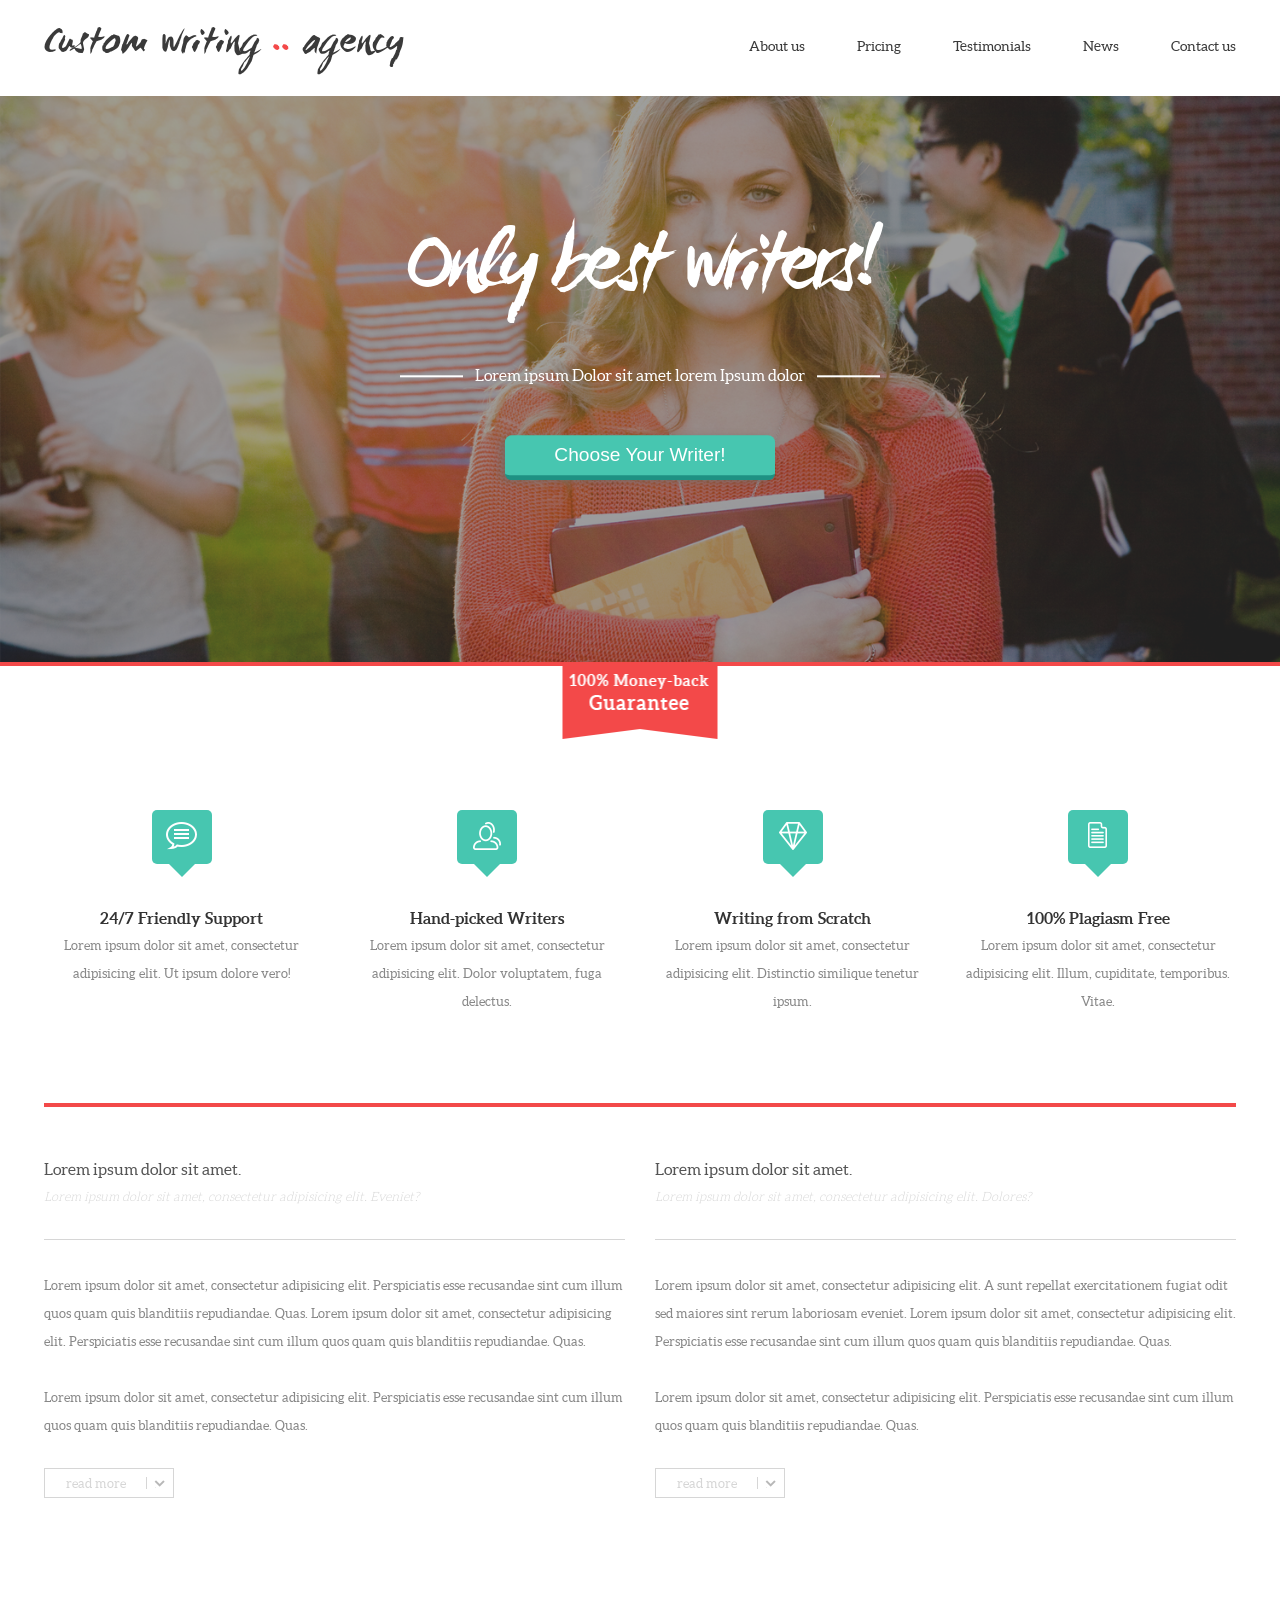
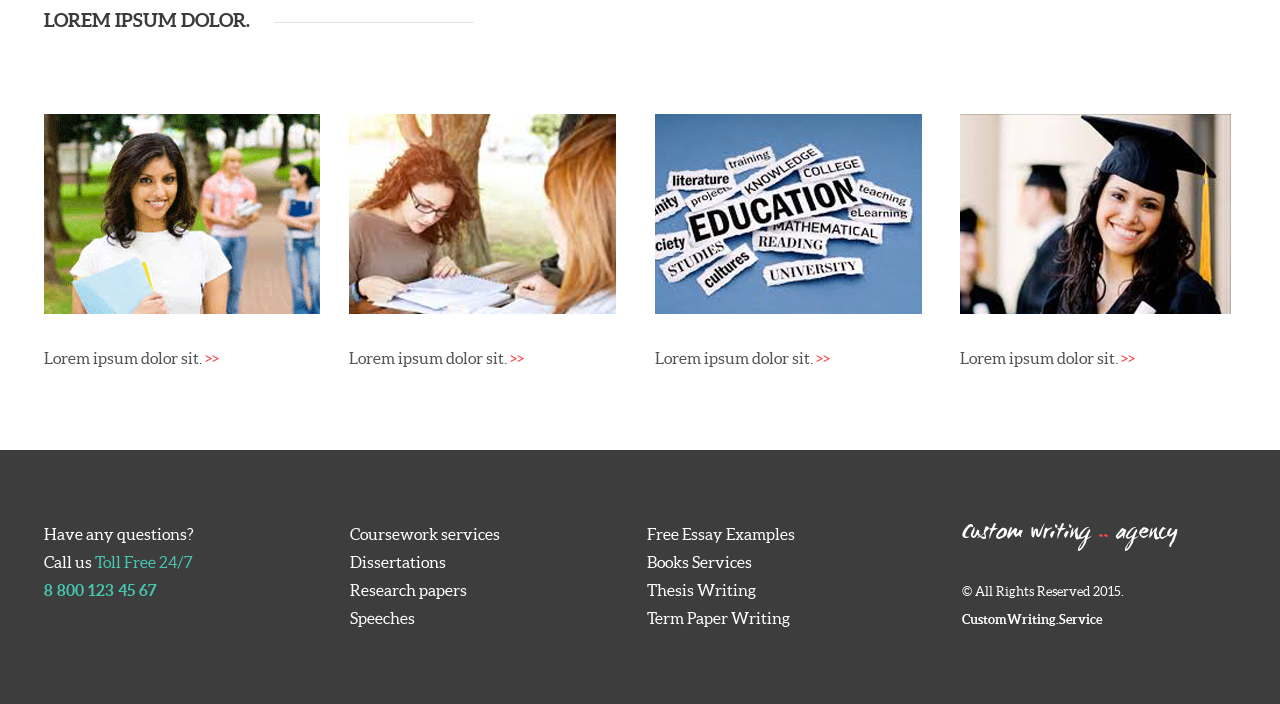
<file: index.html>
<!DOCTYPE html>
<html lang="en">
<head>
	<meta charset="UTF-8">
	<title>customwriting</title>
	<link rel="stylesheet" href="css/style.css">
    
</head>
<body>
	<div class="main-cont">
		<div class="nav-cont">
			<div class="logo"><a href="#" class="logo-link">Custom writing <span>..</span> agency</a></div>  
			<ul>
				<li><a href="#">About us</a></li>
				<li><a href="#">Pricing</a></li>
				<li><a href="#">Testimonials</a></li>
				<li><a href="#">News</a></li>
				<li><a href="#">Contact us</a></li>
			</ul>
		</div>
        <div class="img-cont">
             <div class="img-cont-bg"></div>
             <div class="img-cont-inside">
                <h2>Only best writers!</h2>
                <p>Lorem ipsum Dolor sit amet lorem Ipsum dolor</p>
                <button type="button">Choose Your Writer!</button>
             </div>
             <div class="img-cont-outside">
                     <img src="img/flag.png" alt="">
             </div>
        </div>
        <div class="benefit-cont">
        	<div class="benefit-cont-item">
                    <div class="item-img">
                        <div class="item-img1"></div>
                    </div>
                           <div class="item-text">
                                   <h3>24/7 Friendly Support</h3>
                                   <p>Lorem ipsum dolor sit amet, consectetur adipisicing elit. Ut ipsum dolore vero!</p>
                           </div>       
            </div>
        	<div class="benefit-cont-item">
                    <div class="item-img">
                        <div class="item-img2"></div>
                    </div>
                           <div class="item-text">
                                   <h3>Hand-picked Writers</h3>
                                   <p>Lorem ipsum dolor sit amet, consectetur adipisicing elit. Dolor voluptatem, fuga delectus.</p>
                           </div>       
            </div>
        	<div class="benefit-cont-item">
                    <div class="item-img">
                        <div class="item-img3"></div>
                    </div>
                           <div class="item-text">
                                   <h3>Writing from Scratch</h3>
                                   <p>Lorem ipsum dolor sit amet, consectetur adipisicing elit. Distinctio similique tenetur ipsum.</p>
                           </div>       
                </div>
        	<div class="benefit-cont-item">
                    <div class="item-img">
                        <div class="item-img4"></div>
                    </div>
                           <div class="item-text">
                                   <h3>100% Plagiasm Free</h3>
                                   <p>Lorem ipsum dolor sit amet, consectetur adipisicing elit. Illum, cupiditate, temporibus. Vitae.</p>
                           </div>       
                </div>
        </div>
        <section class="content-cont">
        	<article>
                 <h3>Lorem ipsum dolor sit amet.</h3>
                        <p><span>Lorem ipsum dolor sit amet, consectetur adipisicing elit. Eveniet?</span></p>
                        <hr>
                        <p>Lorem ipsum dolor sit amet, consectetur adipisicing elit. Perspiciatis esse recusandae sint cum illum quos quam quis blanditiis repudiandae. Quas. Lorem ipsum dolor sit amet, consectetur adipisicing elit. Perspiciatis esse recusandae sint cum illum quos quam quis blanditiis repudiandae. Quas.</p>
                          <p>Lorem ipsum dolor sit amet, consectetur adipisicing elit. Perspiciatis esse recusandae sint cum illum quos quam quis blanditiis repudiandae. Quas.</p>
                        <button type="button"><p></p><a href="#"></a></button>
                        <p class="spoiler">Lorem ipsum dolor sit amet, consectetur adipisicing elit. Accusantium, ad. Lorem ipsum dolor sit amet, consectetur adipisicing elit. Obcaecati accusantium architecto est modi, suscipit rerum at autem expedita soluta nostrum nulla facere corrupti similique itaque. Perferendis quae explicabo voluptate rem.</p>       
                </article>
        	<article>
                 <h3>Lorem ipsum dolor sit amet.</h3>
                        <p><span>Lorem ipsum dolor sit amet, consectetur adipisicing elit. Dolores?</span></p>
                        <hr>
                        <p>Lorem ipsum dolor sit amet, consectetur adipisicing elit. A sunt repellat exercitationem fugiat odit sed maiores sint rerum laboriosam eveniet. Lorem ipsum dolor sit amet, consectetur adipisicing elit. Perspiciatis esse recusandae sint cum illum quos quam quis blanditiis repudiandae. Quas.</p>
                          <p>Lorem ipsum dolor sit amet, consectetur adipisicing elit. Perspiciatis esse recusandae sint cum illum quos quam quis blanditiis repudiandae. Quas.</p>
                        <button type="button"><p></p><a href="#"></a></button>
                        <p class="spoiler">Lorem ipsum dolor sit amet, consectetur adipisicing elit. Eum, soluta!</p>       
                </article>
        </section>
        <div class="news-cont">
            <div class="news-cont-title">
                <h2>Lorem ipsum dolor.</h2>
            </div>
        	<div class="news-cont-item">
                 <div class="news-cont-item-img"><img src="img/news1.png" alt=""></div>
                        <p>Lorem ipsum dolor sit.</p>       
            </div>
        	<div class="news-cont-item">
                 <div class="news-cont-item-img"><img src="img/news2.png" alt=""></div>
                        <p>Lorem ipsum dolor sit.</p>       
            </div>
        	<div class="news-cont-item">
                 <div class="news-cont-item-img"><img src="img/news3.png" alt=""></div>
                        <p>Lorem ipsum dolor sit.</p>       
            </div>
        	<div class="news-cont-item">
                 <div class="news-cont-item-img">
                    <img src="img/news4.png" alt=""></div>
                        <p>Lorem ipsum dolor sit.</p>       
            </div>
        </div>
        <footer>
        	<div class="footer-item left-footer">
                 <p>Have any questions? <br />Call us <span>Toll Free 24/7 <strong>8 800 123 45 67</strong></span></p>       
            </div>
        	<div class="footer-item center-footer">
                        <ul>
                            <li>Coursework services</li>
                            <li>Dissertations</li>
                            <li>Research papers</li>
                            <li>Speeches</li>
                        </ul>
                       <ul>
                            <li>Free Essay Examples</li>
                            <li>Books Services</li>
                            <li>Thesis Writing</li>
                            <li>Term Paper Writing</li>
                       </ul>       
            </div>
        	<div class="footer-item right-footer">
                <a href="#" class="right-footer-logo">Custom writing <span>..</span> agency</a>
                <p>© All Rights Reserved 2015.</p> 
                <p><strong>CustomWriting.Service</strong></p>       
            </div>
        </footer>
	</div>
<script src="http://code.jquery.com/jquery-2.1.4.min.js"></script>
<script src="js/main.js"></script>
</body>
</html>
</file>
<file: css/style.css>
.main-cont {
  max-width: 100%;
  margin-left: auto;
  margin-right: auto;
  background-image: linear-gradient(to right, rgba(102, 102, 255, 0.5), rgba(179, 179, 255, 0.5) 85.71429%, transparent 85.71429%);
  background-size: 17.07317%;
  background-origin: content-box;
  background-clip: content-box;
  background-position: left top;
  background: #fff;
}
.main-cont:after {
  content: " ";
  display: block;
  clear: both;
}
@media screen and (max-width: 768px) {
  .main-cont {
    margin: 0;
  }
}

.nav-cont {
  background: #fff;
  margin-left: 3.41463%;
  width: 93.17073%;
  float: left;
  margin-right: 2.43902%;
}
.nav-cont .logo {
  width: 40.2439%;
  float: left;
  margin-right: 2.43902%;
}
.nav-cont ul {
  width: 57.31707%;
  float: right;
  margin-right: 0;
}
@media screen and (max-width: 768px) {
  .nav-cont .logo {
    width: 65.85366%;
    float: left;
    margin-right: 2.43902%;
  }
  .nav-cont ul {
    width: 31.70732%;
    float: right;
    margin-right: 0;
  }
}

.img-cont {
  width: 100%;
  float: left;
  margin-left: 0;
  margin-right: 0;
}
.img-cont-inside {
  width: 48.78049%;
  float: left;
  margin-right: 2.43902%;
  margin-left: 25.60976%;
}
.img-cont-inside-button {
  margin-left: 25.60976%;
}

.benefit-cont {
  margin-left: 3.41463%;
  width: 93.17073%;
  float: left;
  margin-right: 2.43902%;
  background: #fff;
}
.benefit-cont-item {
  width: 23.17073%;
  float: left;
  margin-right: 2.43902%;
}
@media screen and (max-width: 768px) {
  .benefit-cont-item {
    width: 100%;
    float: left;
    margin-left: 0;
    margin-right: 0;
  }
}
.benefit-cont-item:last-child {
  width: 23.17073%;
  float: right;
  margin-right: 0;
}
@media screen and (max-width: 768px) {
  .benefit-cont-item:last-child {
    width: 100%;
    float: left;
    margin-left: 0;
    margin-right: 0;
  }
}

section.content-cont {
  margin-left: 3.41463%;
  width: 93.17073%;
  float: left;
  margin-right: 2.43902%;
  background: #fff;
}
section.content-cont article {
  width: 48.78049%;
  float: left;
  margin-right: 2.43902%;
}
@media screen and (max-width: 768px) {
  section.content-cont article {
    width: 100%;
    float: left;
    margin-left: 0;
    margin-right: 0;
  }
}
section.content-cont article:last-child {
  width: 48.78049%;
  float: right;
  margin-right: 0;
}
@media screen and (max-width: 768px) {
  section.content-cont article:last-child {
    width: 100%;
    float: right;
    margin-right: 0;
  }
}

.news-cont {
  margin-left: 3.41463%;
  width: 93.17073%;
  float: left;
  margin-right: 2.43902%;
  background: #fff;
}
.news-cont-item {
  width: 23.17073%;
  float: left;
  margin-right: 2.43902%;
}
@media screen and (max-width: 768px) {
  .news-cont-item {
    width: 100%;
    float: left;
    margin-left: 0;
    margin-right: 0;
  }
}
.news-cont-item:last-child {
  width: 23.17073%;
  float: right;
  margin-right: 0;
}
@media screen and (max-width: 768px) {
  .news-cont-item:last-child {
    width: 100%;
    float: right;
    margin-right: 0;
  }
}

footer {
  width: 100%;
  float: left;
  margin-left: 0;
  margin-right: 0;
  background: #3d3d3d;
}
footer .left-footer, footer .right-footer {
  width: 21.46341%;
  float: left;
  margin-right: 2.43902%;
}
footer .left-footer {
  margin-left: 3.41463%;
}
footer .center-footer {
  width: 45.36585%;
  float: left;
  margin-right: 2.43902%;
}
footer .center-footer ul {
  width: 48.78049%;
  float: left;
  margin-right: 2.43902%;
}
footer .center-footer ul:last-child {
  width: 48.78049%;
  float: right;
  margin-right: 0;
}
@media screen and (max-width: 768px) {
  footer .center-footer ul {
    width: 100%;
    float: left;
    margin-left: 0;
    margin-right: 0;
  }
}
@media screen and (max-width: 768px) {
  footer .left-footer, footer .right-footer {
    width: 45.36585%;
    float: left;
    margin-right: 2.43902%;
    margin-left: 3.41463%;
  }
  footer .left-footer .center-footer, footer .right-footer .center-footer {
    width: 45.36585%;
    float: right;
    margin-right: 0;
  }
}

html, body, div, span, applet, object, iframe,
h1, h2, h3, h4, h5, h6, p, blockquote, pre,
a, abbr, acronym, address, big, cite, code,
del, dfn, em, img, ins, kbd, q, s, samp,
small, strike, strong, sub, sup, tt, var,
b, u, i, center,
dl, dt, dd, ol, ul, li,
fieldset, form, label, legend,
table, caption, tbody, tfoot, thead, tr, th, td,
article, aside, canvas, details, embed,
figure, figcaption, footer, header, hgroup,
menu, nav, output, ruby, section, summary,
time, mark, audio, video {
  margin: 0;
  padding: 0;
  border: 0;
  font: inherit;
  font-size: 100%;
  vertical-align: baseline;
}

html {
  line-height: 1;
}

ol, ul {
  list-style: none;
}

table {
  border-collapse: collapse;
  border-spacing: 0;
}

caption, th, td {
  text-align: left;
  font-weight: normal;
  vertical-align: middle;
}

q, blockquote {
  quotes: none;
}
q:before, q:after, blockquote:before, blockquote:after {
  content: "";
  content: none;
}

a img {
  border: none;
}

article, aside, details, figcaption, figure, footer, header, hgroup, main, menu, nav, section, summary {
  display: block;
}

@font-face {
  font-family: "btaregular";
  src: url("../fonts/wcmanonegrabta-webfont.eot");
  src: url("../fonts/wcmanonegrabta-webfont.eot?#iefix") format("eot"), url("../fonts/wcmanonegrabta-webfont.woff") format("woff"), url("../fonts/wcmanonegrabta-webfont.ttf") format("truetype"), url("../fonts/wcmanonegrabta-webfont.svg") format("svg");
}
@font-face {
  font-family: "aleoregular";
  src: url("../fonts/aleo-regular-webfont.eot");
  src: url("../fonts/aleo-regular-webfont.eot?#iefix") format("eot"), url("../fonts/aleo-regular-webfont.woff") format("woff"), url("../fonts/aleo-regular-webfont.ttf") format("truetype"), url("../fonts/aleo-regular-webfont.svg") format("svg");
}
@font-face {
  font-family: "aleoregular";
  src: url("../fonts/aleo-regular-webfont.eot");
  src: url("../fonts/aleo-regular-webfont.eot?#iefix") format("eot"), url("../fonts/aleo-regular-webfont.woff") format("woff"), url("../fonts/aleo-regular-webfont.ttf") format("truetype"), url("../fonts/aleo-regular-webfont.svg") format("svg");
}
@font-face {
  font-family: "aleolight";
  src: url("../fonts/aleo-light-webfont.eot");
  src: url("../fonts/aleo-light-webfont.eot?#iefix") format("eot"), url("../fonts/aleo-light-webfont.woff") format("woff"), url("../fonts/aleo-light-webfont.ttf") format("truetype"), url("../fonts/aleo-light-webfont.svg") format("svg");
}
@font-face {
  font-family: "aleobold";
  src: url("../fonts/aleo-bold-webfont.eot");
  src: url("../fonts/aleo-bold-webfont.eot?#iefix") format("eot"), url("../fonts/aleo-bold-webfont.woff") format("woff"), url("../fonts/aleo-bold-webfont.ttf") format("truetype"), url("../fonts/aleo-bold-webfont.svg") format("svg");
}
.sprite-sprite, .sprite-arrowdown, .content-cont article button a, .sprite-arrowright, .content-cont article .active a, .sprite-item1, .benefit-cont .item-img1, .sprite-item2, .benefit-cont .item-img2, .sprite-item3, .benefit-cont .item-img3, .sprite-item4, .benefit-cont .item-img4 {
  background-image: url('../img/sprite-s62e1f50c42.png');
  background-repeat: no-repeat;
}

.sprite-arrowdown, .content-cont article button a {
  background-position: 0 0;
}

.sprite-arrowright, .content-cont article .active a {
  background-position: 0 -7px;
}

.sprite-item1, .benefit-cont .item-img1 {
  background-position: 0 -18px;
}

.sprite-item2, .benefit-cont .item-img2 {
  background-position: 0 -46px;
}

.sprite-item3, .benefit-cont .item-img3 {
  background-position: 0 -74px;
}

.sprite-item4, .benefit-cont .item-img4 {
  background-position: 0 -102px;
}

html {
  font-size: 75%;
  line-height: 2em;
}

@media (min-width: 769px) {
  html {
    font-size: 100%;
    line-height: 1.75em;
  }
}
p {
  word-break: break-all;
  word-break: break-word;
  -moz-hyphens: auto;
  -ms-hyphens: auto;
  -webkit-hyphens: auto;
  hyphens: auto;
}

a {
  text-decoration: none;
}

button, .button {
  outline: none;
  border: none;
  cursor: pointer;
}

p, nav, section, footer {
  padding-bottom: 28px;
  padding-bottom: 1.75rem;
  font-family: aleoregular, arial, serif;
}

.main-cont {
  margin: 0 auto;
}

.nav-cont {
  padding: 2em 0;
}
.nav-cont .logo-link {
  color: #3a3a3a;
  font-family: btaregular, "Comic Sans MS", cursive;
  font-size: 2.5em;
  display: block;
}
.nav-cont .logo-link span {
  color: #f34949;
}
@media screen and (max-width: 992px) {
  .nav-cont .logo-link {
    font-size: 1.9em;
  }
}
.nav-cont ul {
  text-align: right;
}
.nav-cont ul li {
  -moz-box-sizing: border-box;
  -webkit-box-sizing: border-box;
  box-sizing: border-box;
  display: inline-block;
  margin-right: 3em;
  height: 2em;
  cursor: pointer;
}
@media screen and (max-width: 768px) {
  .nav-cont ul li {
    display: block;
    margin-right: 0 !important;
  }
}
.nav-cont ul li a {
  color: #3a3a3a;
  font-size: 0.9em;
  font-family: aleoregular, arial, serif;
  margin-bottom: 1em;
}
.nav-cont ul li a:hover {
  border-bottom: 4px solid #f34949;
}
.nav-cont ul li:last-child {
  margin-right: 0;
}
@media screen and (max-width: 992px) {
  .nav-cont ul li {
    margin-right: 1.5em;
  }
}

.img-cont {
  border-bottom: 4px solid #f34949;
  position: relative;
}
.img-cont-bg {
  background: url(../img/img_bg.jpg) no-repeat;
  background-size: cover;
  background-position: center;
  width: 100%;
  height: 566px;
}
@media screen and (max-width: 550px) {
  .img-cont-bg {
    height: 400px;
  }
}
.img-cont-bg::after {
  content: ' ';
  background-color: #3f3f3f;
  height: 100%;
  left: 0;
  opacity: 0.5;
  position: absolute;
  top: 0;
  width: 100%;
}
.img-cont-inside {
  position: absolute;
  text-align: center;
  color: #fff;
  top: 50%;
  -moz-transform: translateY(-50%);
  -ms-transform: translateY(-50%);
  -webkit-transform: translateY(-50%);
  transform: translateY(-50%);
}
.img-cont-inside h2 {
  font-size: 5.6em;
  letter-spacing: -7px;
  font-family: btaregular, "Comic Sans MS", cursive;
  margin-bottom: 0.5em;
  line-height: 1;
}
@media screen and (max-width: 992px) {
  .img-cont-inside h2 {
    font-size: 4.6em;
  }
}
.img-cont-inside p {
  font-size: 1em;
  position: relative;
}
.img-cont-inside p:before, .img-cont-inside p:after {
  content: '';
  position: absolute;
  width: 10%;
  border-top: 2px solid #fff;
  margin-top: 0.6em;
  top: 4px;
}
.img-cont-inside p:before {
  margin-left: -12%;
}
.img-cont-inside p:after {
  margin-left: 2%;
}
@media screen and (max-width: 768px) {
  .img-cont-inside p:before, .img-cont-inside p:after {
    display: none;
  }
}
.img-cont-inside button {
  width: 270px;
  height: 45px;
  background: #47c6b0;
  color: #fff;
  border-bottom: 5px solid #1e9183;
  border-radius: 7px;
  font-size: 1.2em;
  margin: 18px 0 50px 0;
  -moz-box-shadow: -5px 2px 8px -1px #7b6b64;
  -webkit-box-shadow: -5px 2px 8px -1px #7b6b64;
  box-shadow: -5px 2px 8px -1px #7b6b64;
}
.img-cont-inside button:hover {
  background: #1e9183;
  border-bottom: 5px solid #47c6b0;
}
@media screen and (max-width: 550px) {
  .img-cont-inside button {
    width: auto;
  }
}
.img-cont-outside {
  position: absolute;
  bottom: -15.5%;
  left: 50%;
  -moz-transform: translateX(-50%);
  -ms-transform: translateX(-50%);
  -webkit-transform: translateX(-50%);
  transform: translateX(-50%);
}
@media screen and (max-width: 550px) {
  .img-cont-outside {
    bottom: -21.5%;
  }
}
.img-cont-outside img {
  text-align: center;
}

.benefit-cont {
  padding: 9em 0 3.7em;
  border-bottom: 4px solid #f34949;
}
.benefit-cont .item-img {
  width: 60px;
  height: 42px;
  border-radius: 5px;
  background: #47c6b0;
  position: relative;
  margin: 0 auto;
  padding-top: 12px;
}
.benefit-cont .item-img:after {
  content: '';
  position: absolute;
  width: 0;
  height: 0;
  border-left: 20px solid transparent;
  border-right: 20px solid transparent;
  border-top: 20px solid #47c6b0;
  top: 47px;
  left: 10px;
}
.benefit-cont .item-text {
  text-align: center;
  margin-top: 40px;
}
.benefit-cont .item-text h3 {
  font-family: aleobold, arial, serif;
  color: #333;
  font-size: 1em;
}
.benefit-cont .item-text p {
  font-size: 0.8em;
  color: #888;
}
.benefit-cont .item-img1, .benefit-cont .item-img2, .benefit-cont .item-img3, .benefit-cont .item-img4 {
  height: 28px;
  margin: 0 auto;
}
.benefit-cont .item-img1 {
  width: 31px;
}
.benefit-cont .item-img2 {
  width: 28px;
}
.benefit-cont .item-img3 {
  width: 28px;
}
.benefit-cont .item-img4 {
  width: 20px;
}

.content-cont article h3 {
  color: #555;
  margin-top: 3em;
}
.content-cont article p {
  font-size: 0.8em;
  color: #888;
}
.content-cont article p span {
  color: #d6d6d6;
  font-style: italic;
  font-family: aleolight, arial, serif;
  font-size: 1em;
}
.content-cont article hr {
  background: #d6d6d6;
  width: 100%;
  height: 1px;
  border: none;
  margin: 0 0 2em 0;
}
.content-cont article button {
  background: #fff;
  width: 130px;
  height: 30px;
  border: 1px solid #d6d6d6;
  display: block;
  cursor: pointer;
}
.content-cont article button p {
  border-right: 1px solid #d6d6d6;
  font-size: 1em;
  color: #d6d6d6;
  line-height: 1;
  padding: 0;
  text-align: left;
  margin-left: 15px;
  height: 12px;
  width: 80px;
  float: left;
}
.content-cont article button p:before {
  content: 'read more';
}
.content-cont article button a {
  float: right;
  margin-top: 3px;
  width: 13px;
  height: 8px;
  display: block;
}
.content-cont article .active p:before {
  content: 'close';
}
.content-cont article .active a {
  width: 10px;
  height: 11px;
  margin-top: 0;
}

.news-cont {
  padding-bottom: 50px;
}
.news-cont-title {
  margin: 80px 0;
}
.news-cont-title h2 {
  font-size: 1.2em;
  color: #3b3b3b;
  font-family: aleobold, arial, serif;
  position: relative;
  text-transform: uppercase;
}
.news-cont-title h2:before {
  content: '';
  position: absolute;
  width: 200px;
  border-top: 1px solid #e5e3e3;
  margin-top: 0.8em;
  left: 12em;
}
.news-cont-item-img {
  width: 100%;
  height: 200px;
  overflow: hidden;
}
.news-cont-item-img img[src="img/news2.png"] {
  margin-left: -155px;
}
.news-cont-item-img img[src="img/news3.png"] {
  margin-left: -52px;
}
.news-cont-item-img img[src="img/news4.png"] {
  margin-left: -30px;
}
@media screen and (max-width: 768px) {
  .news-cont-item-img img[src="img/news2.png"] {
    margin-left: -135px;
  }
  .news-cont-item-img img[src="img/news3.png"] {
    margin-left: -32px;
  }
  .news-cont-item-img img[src="img/news4.png"] {
    margin-left: -10px;
  }
  .news-cont-item-img {
    width: 45%;
    margin: 0 auto;
  }
}
.news-cont-item p {
  color: #555;
  margin-top: 30px;
}
.news-cont-item p::after {
  content: ' >>';
  width: 0;
  height: 0;
  color: #f34949;
  cursor: pointer;
}
@media screen and (max-width: 768px) {
  .news-cont-item {
    text-align: center;
  }
}

footer {
  padding: 70px 0;
}
footer .left-footer p {
  padding-right: 1em;
  color: #fff;
  font-size: 1em;
}
footer .left-footer p span {
  color: #47c6b0;
}
footer .left-footer p strong {
  font-family: aleobold, arial, serif;
  display: block;
}
footer .center-footer {
  color: #fff;
}
footer .center-footer ul li {
  cursor: pointer;
}
footer .center-footer ul li:hover {
  text-decoration: underline;
}
@media screen and (max-width: 768px) {
  footer .center-footer ul:last-child {
    float: left;
  }
}
@media screen and (max-width: 768px) {
  footer .center-footer {
    float: right;
  }
}
footer .right-footer-logo {
  font-family: btaregular, "Comic Sans MS", cursive;
  font-size: 1.5em;
  color: #fff;
  margin-bottom: 30px;
  display: block;
}
footer .right-footer-logo span {
  color: #f34949;
}
footer .right-footer p {
  color: #fff;
  padding: 0;
  font-size: 0.8em;
}
footer .right-footer p strong {
  font-family: aleobold, arial, serif;
}
</file>
